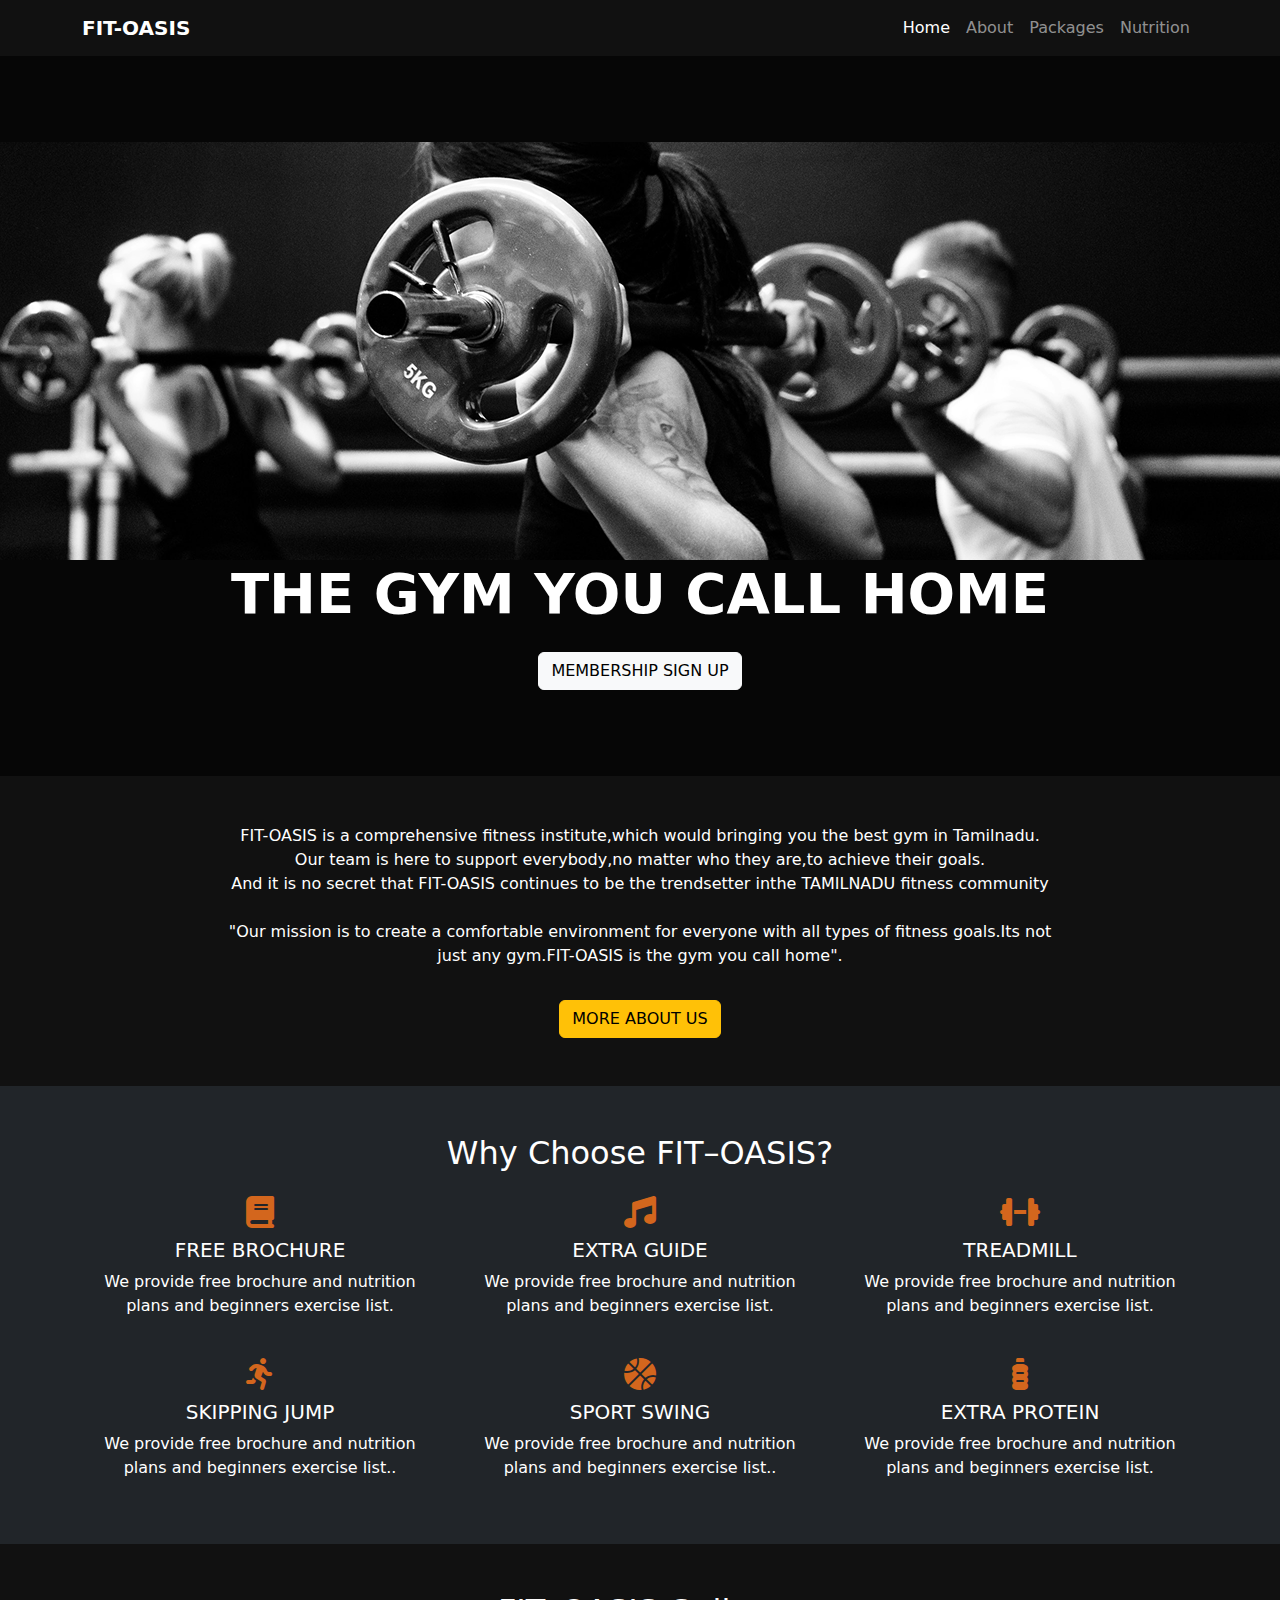
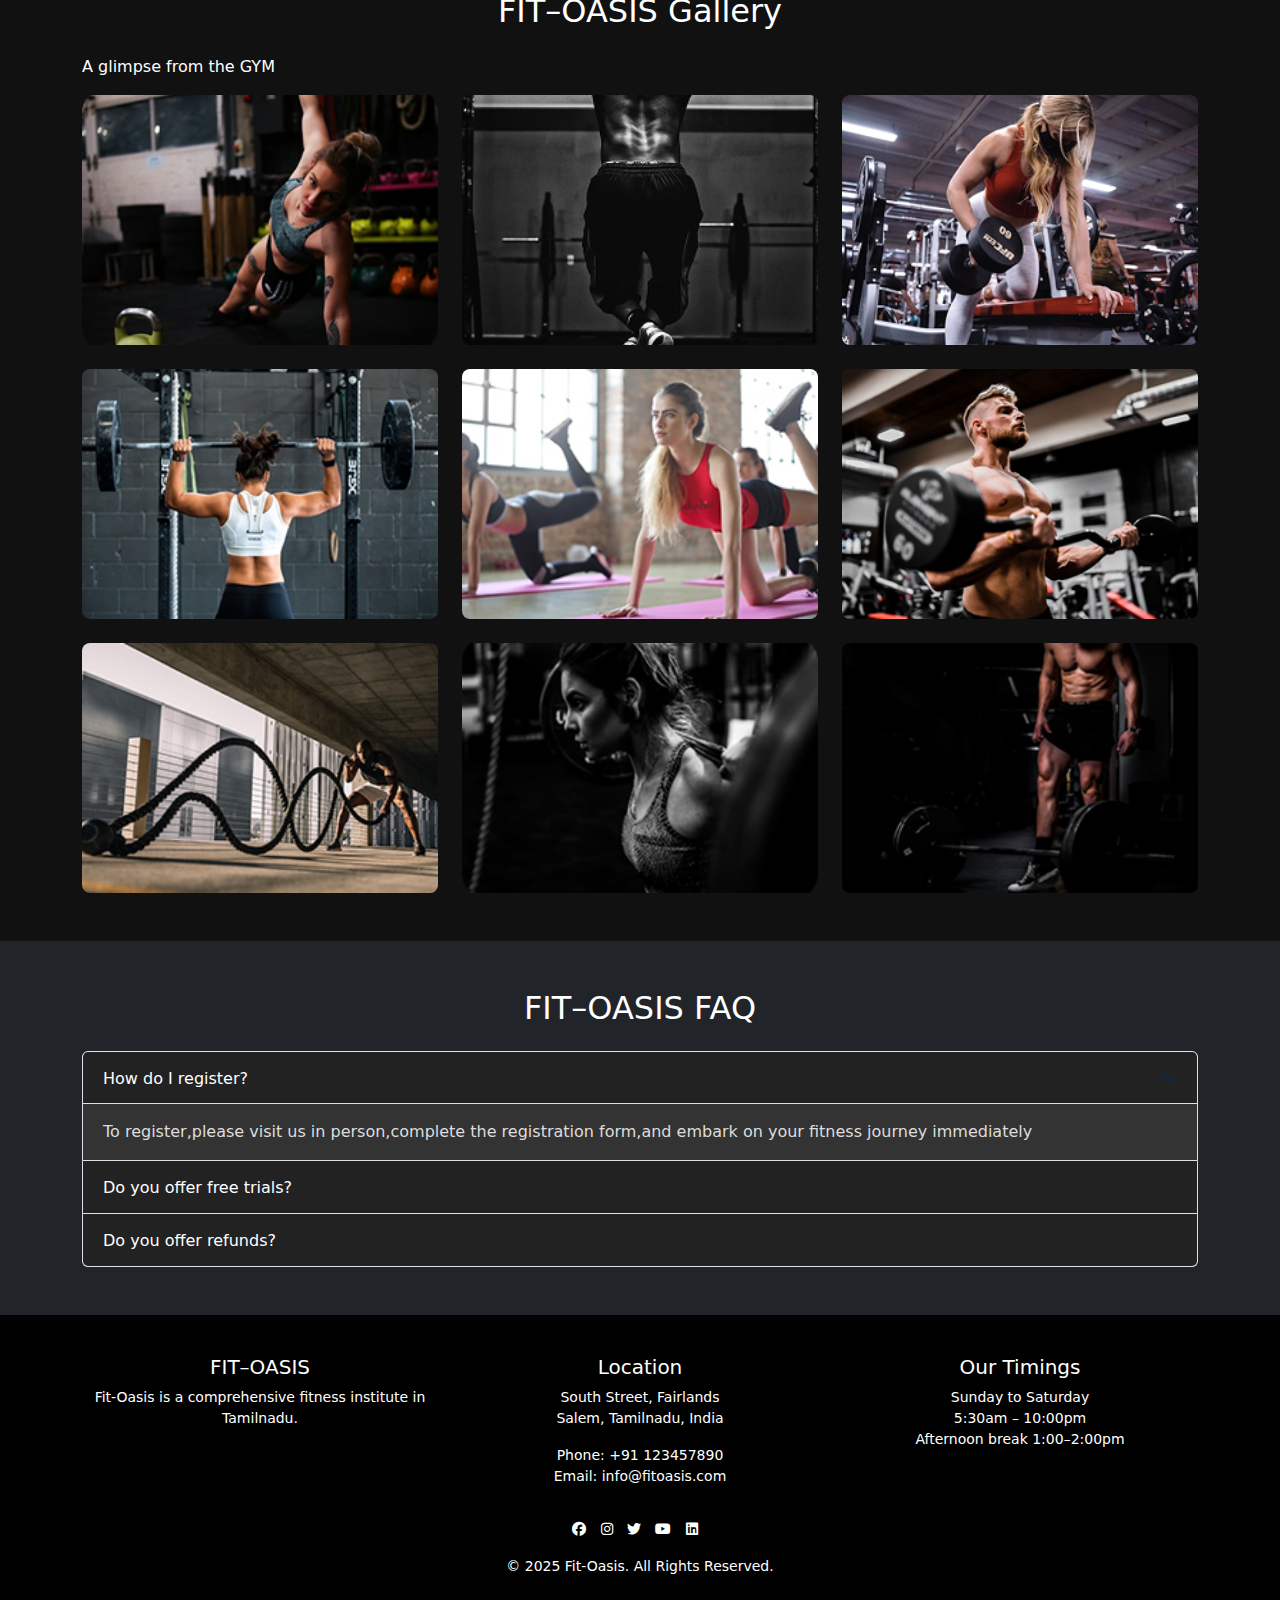
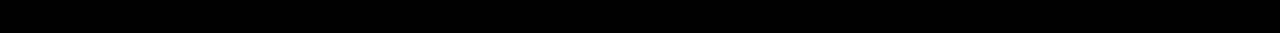
<file: index.html>
<!DOCTYPE html>
<html lang="en">
<head>
  <meta charset="UTF-8">
  <meta name="viewport" content="width=device-width, initial-scale=1.0">
  <title>FIT-OASIS</title>
  <link href="https://cdn.jsdelivr.net/npm/bootstrap@5.3.0/dist/css/bootstrap.min.css" rel="stylesheet">
  <link rel="stylesheet" href="https://cdnjs.cloudflare.com/ajax/libs/font-awesome/6.5.0/css/all.min.css">
  <style>
    body {
      background-color: #111;
      color: #fff;
    }
    navbar {
      background-color: #000;
    }
    .hero {
      background: url('https://images.unsplash.com/photo-1594737625785-c0b84f3c1b7a') no-repeat center center/cover;
      height: 80vh;
      display: flex;
      align-items: center;
      justify-content: center;
      text-align: center;
      position: relative;
    }
    .hero::after {
      content: "";
      position: absolute;
      top: 0; left: 0;
      width: 100%; height: 100%;
      background: rgba(0,0,0,0.6);
    }
    .hero-content {
      position: relative;
      z-index: 2;
    }
    .feature-icon {
      font-size: 2rem;
      margin-bottom: 10px;
      color: #d3661d;
    }
    .gallery img {
      width: 100%;
      height: 250px;
      object-fit: cover;
      border-radius: 8px;
    }
    .faq .accordion-button {
      background: #222;
      color: #fff;
    }
    .faq .accordion-body {
      background: #333;
      color: #ddd;
    }
    footer {
      background: #000;
      padding: 40px 0;
      font-size: 14px;
    }
    footer a {
      color: #fff;
      margin-right: 10px;
    }
  </style>
</head>
<body>

<!-- Navbar -->
<nav class="navbar navbar-expand-lg navbar-dark">
  <div class="container">
    <a class="navbar-brand fw-bold" href="#">FIT-OASIS</a>
    <button class="navbar-toggler" type="button" data-bs-toggle="collapse" data-bs-target="#navMenu">
      <span class="navbar-toggler-icon"></span>
    </button>
    <div class="collapse navbar-collapse" id="navMenu">
      <ul class="navbar-nav ms-auto">
        <li class="nav-item"><a href="homepage.html" class="nav-link active">Home</a></li>
        <li class="nav-item"><a href="about.html" class="nav-link">About</a></li>
        <li class="nav-item"><a href="packages.html" class="nav-link">Packages</a></li>
        <li class="nav-item"><a href="nutrition.html" class="nav-link">Nutrition</a></li>
      </ul>
    </div>
  </div>
</nav>

<!-- Hero Section -->
<section class="hero">
  <div class="hero-content text-white">
          <div class="col-md-2"><img src="Fitness Website/hero home image.png" alt=""></div>
              <h1 class="display-4 fw-bold">THE GYM YOU CALL HOME</h1>
    <button class="btn btn-light mt-3">MEMBERSHIP SIGN UP</button>
  </div>
</section>

<!-- About Section -->
<section class="py-5 text-center">
  <div class="container">
    <p>
      FIT-OASIS is a comprehensive fitness institute,which would
       bringing you the best gym in Tamilnadu.<br>
      Our team is here to support everybody,no matter who they are,to achieve their goals.<br> 
      And it is no secret that FIT-OASIS continues to be the trendsetter inthe TAMILNADU fitness community<br>
     <br> 
      "Our mission is to create a comfortable environment for everyone with all types of fitness goals.Its not<br>
      just any gym.FIT-OASIS is the gym you call home".
    </p>
    <a href="#" class="btn btn-warning mt-3">MORE ABOUT US</a>
  </div>
</section>

<!-- Why Choose Section -->
<section class="py-5 bg-dark">
  <div class="container text-center">
    <h2 class="mb-4">Why Choose FIT–OASIS?</h2>
    <div class="row g-4">
      <div class="col-md-4">
        <i class="fa fa-book feature-icon"></i>
        <h5>FREE BROCHURE</h5>
        <p>We provide free brochure and nutrition plans and beginners exercise list.</p>
      </div>
      <div class="col-md-4">
        <i class="fa fa-music feature-icon"></i>
        <h5>EXTRA GUIDE</h5>
        <p>We provide free brochure and nutrition plans and beginners exercise list.</p>
      </div>
      <div class="col-md-4">
        <i class="fa fa-dumbbell feature-icon"></i>
        <h5>TREADMILL</h5>
        <p>We provide free brochure and nutrition plans and beginners exercise list.</p>
      </div>
      <div class="col-md-4">
        <i class="fa fa-person-running feature-icon"></i>
        <h5>SKIPPING JUMP</h5>
        <p>We provide free brochure and nutrition plans and beginners exercise list..</p>
      </div>
      <div class="col-md-4">
        <i class="fa fa-basketball feature-icon"></i>
        <h5>SPORT SWING</h5>
        <p>We provide free brochure and nutrition plans and beginners exercise list..</p>
      </div>
      <div class="col-md-4">
        <i class="fa fa-bottle-water feature-icon"></i>
        <h5>EXTRA PROTEIN</h5>
        <p>We provide free brochure and nutrition plans and beginners exercise list.</p>
      </div>
    </div>
  </div>
</section>

<!-- Gallery -->
<section class="py-5">
  <div class="container">
    <h2 class="text-center mb-4">FIT–OASIS Gallery</h2>
    <p>A glimpse from the GYM</p>
    <div class="row g-4 gallery">
      <div class="col-md-4"><img src="Fitness Website/galkery 1.png" alt=""></div>
      <div class="col-md-4"><img src="Fitness Website/gallery 2.png" alt=""></div>
      <div class="col-md-4"><img src="Fitness Website/gallery 3.png" alt=""></div>
      <div class="col-md-4"><img src="Fitness Website/gallery 4.png" alt=""></div>
      <div class="col-md-4"><img src="Fitness Website/gallery 5.png" alt=""></div>
      <div class="col-md-4"><img src="Fitness Website/gallery 6.png" alt=""></div>
      <div class="col-md-4"><img src="Fitness Website/gallery 7.png" alt=""></div>
      <div class="col-md-4"><img src="Fitness Website/gallery 8.png" alt=""></div>
      <div class="col-md-4"><img src="Fitness Website/gallery 9.png" alt=""></div>

    </div>
  </div>
</section>

<!-- FAQ -->
<section class="py-5 faq bg-dark">
  <div class="container">
    <h2 class="text-center mb-4">FIT–OASIS FAQ</h2>
    <div class="accordion" id="faqAccordion">
      <div class="accordion-item">
        <h2 class="accordion-header">
          <button class="accordion-button" type="button" data-bs-toggle="collapse" data-bs-target="#faq1">How do I register?</button>
        </h2>
        <div id="faq1" class="accordion-collapse collapse show" data-bs-parent="#faqAccordion">
          <div class="accordion-body">To register,please visit us in person,complete the registration form,and embark on your fitness journey immediately</div>
        </div>
      </div>
      <div class="accordion-item">
        <h2 class="accordion-header">
          <button class="accordion-button collapsed" type="button" data-bs-toggle="collapse" data-bs-target="#faq2">Do you offer free trials?</button>
        </h2>
        <div id="faq2" class="accordion-collapse collapse" data-bs-parent="#faqAccordion">
          <div class="accordion-body">Absolutely,we provide a complimentary one-day trial for individuals who are new to fit-Oasis.Each person will receive designated timing</div>
        </div>
      </div>
      <div class="accordion-item">
        <h2 class="accordion-header">
          <button class="accordion-button collapsed" type="button" data-bs-toggle="collapse" data-bs-target="#faq3">Do you offer refunds?</button>
        </h2>
        <div id="faq2" class="accordion-collapse collapse" data-bs-parent="#faqAccordion">
          <div class="accordion-body">We regret  to inform you that we do not offer refund.Please note that this policy is clearly outlined in your registration form as well.
      </div>
<div class="accordion-item">
        <h2 class="accordion-header">
          <button class="accordion-button collapsed" type="button" data-bs-toggle="collapse" data-bs-target="#faq4">Do you offer refunds?</button>
        </h2>
        <div id="faq2" class="accordion-collapse collapse" data-bs-parent="#faqAccordion">
          <div class="accordion-body">We regret  to inform you that we do not offer refund.Please note that this policy is clearly outlined in your registration form as well.
      </div>
      
      <!-- Add more FAQs here -->
    </div>
  </div>
</section>

<!-- Footer -->
<footer>
  <div class="container text-center">
    <div class="row">
      <div class="col-md-4">
        <h5>FIT–OASIS</h5>
        <p>Fit-Oasis is a comprehensive fitness institute in Tamilnadu.</p>
      </div>
      <div class="col-md-4">
        <h5>Location</h5>
        <p>South Street, Fairlands<br>Salem, Tamilnadu, India</p>
        <p>Phone: +91 123457890<br>Email: info@fitoasis.com</p>
      </div>
      <div class="col-md-4">
        <h5>Our Timings</h5>
        <p>Sunday to Saturday<br>5:30am – 10:00pm<br>Afternoon break 1:00–2:00pm</p>
      </div>
    </div>
    <div class="mt-3">
      <a href="#"><i class="fab fa-facebook"></i></a>
      <a href="#"><i class="fab fa-instagram"></i></a>
      <a href="#"><i class="fab fa-twitter"></i></a>
      <a href="#"><i class="fab fa-youtube"></i></a>
      <a href="#"><i class="fab fa-linkedin"></i></a>
    </div>
    <p class="mt-3">© 2025 Fit-Oasis. All Rights Reserved.</p>
  </div>
</footer>

<script src="https://cdn.jsdelivr.net/npm/bootstrap@5.3.0/dist/js/bootstrap.bundle.min.js"></script>
</body>
</html>
</file>
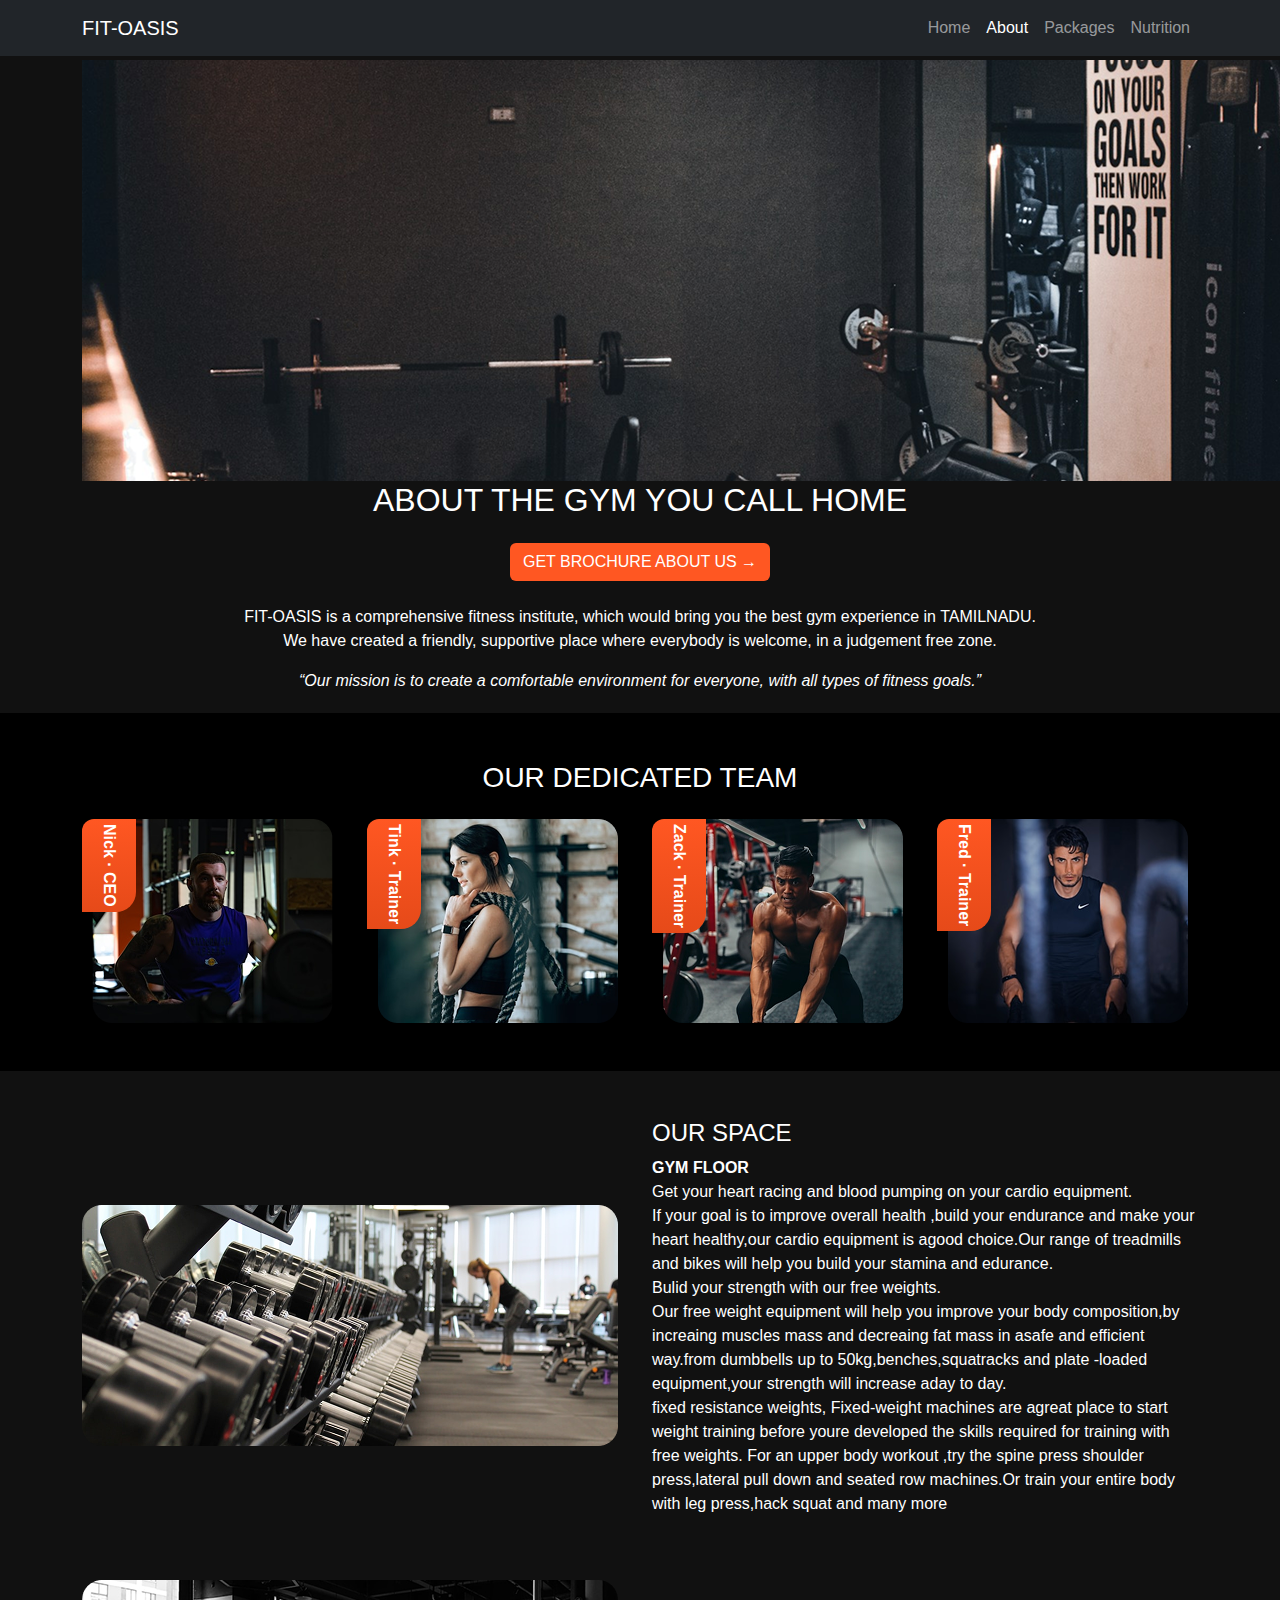
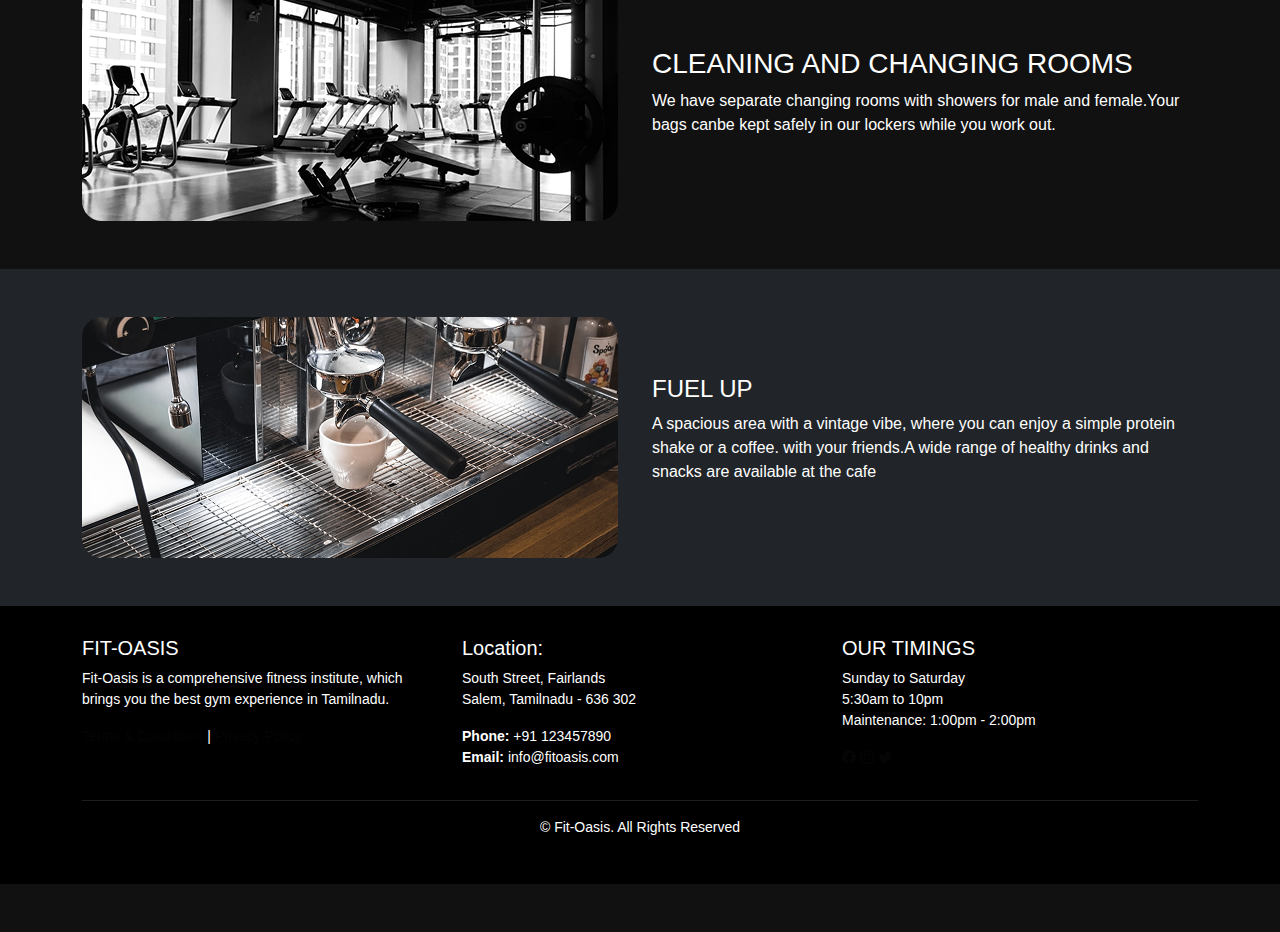
<file: about.html>
<!DOCTYPE html>
<html lang="en">

<head>
  <meta charset="UTF-8">
  <meta name="viewport" content="width=device-width, initial-scale=1.0">
  <title>Fit-Oasis</title>
  <!-- Bootstrap CSS -->
  <link href="https://cdn.jsdelivr.net/npm/bootstrap@5.3.2/dist/css/bootstrap.min.css" rel="stylesheet">
  <style>
    body {
      background-color: #111;
      color: #fff;
      font-family: Arial, sans-serif;
    }

    .btn-orange {
      background: #ff5722;
      color: #fff;
    }

    .btn-orange:hover {
      background: #e64a19;
      color: #fff;
    }

    .team-card {
      position: relative;
      overflow: hidden;
      border-radius: 12px;
    }

    .team-label {
      position: absolute;
      top: 0;
      left: 0;
      background: linear-gradient(180deg, #ff5722, #e64a19);
      padding: 5px 15px;
      font-weight: bold;
      border-bottom-right-radius: 20px;
      writing-mode: vertical-rl;
      text-orientation: mixed;
    }

    footer {
      background: #000;
      padding: 30px 0;
      font-size: 14px;
    }

    footer a {
      text-decoration: none;
      color: #050505;
    }

    footer a:hover {
      color: #fff;
    }
  </style>
</head>

<body>
  <!-- Navbar -->
  <nav class="navbar navbar-expand-lg navbar-dark bg-dark sticky-top">
    <div class="container">
      <a class="navbar-brand" href="#">FIT-OASIS</a>
      <button class="navbar-toggler" type="button" data-bs-toggle="collapse" data-bs-target="#navbarNav">
        <span class="navbar-toggler-icon"></span>
      </button>
      <div class="collapse navbar-collapse" id="navbarNav">
        <ul class="navbar-nav ms-auto">
          <li class="nav-item"><a class="nav-link" href="homepage.html">Home</a></li>
          <li class="nav-item"><a class="nav-link active" href="about.html">About</a></li>
          <li class="nav-item"><a class="nav-link" href="packages.html">Packages</a></li>
          <li class="nav-item"><a class="nav-link" href="nutrition.html">Nutrition</a></li>
        </ul>
      </div>
    </div>
  </nav>

  <!-- About Section -->
  <section class="py-1 text-center">
    <div class="container">
      <div class="col-md-3"><img src="Fitness Website/hero about image.png" alt=""></div>
      <h2>ABOUT THE GYM YOU CALL HOME</h2>
      <a href="#" class="btn btn-orange mt-3">GET BROCHURE ABOUT US →</a>
      <p class="mt-4">
        FIT-OASIS is a comprehensive fitness institute, which would bring you the best gym experience in TAMILNADU.
        <br> We have created a friendly, supportive place where everybody is welcome, in a judgement free zone.
      </p>
      <blockquote class="fst-italic">“Our mission is to create a comfortable environment for everyone, with all types of
        fitness goals.”</blockquote>
    </div>
  </section>
  <!-- Team Section -->
  <section class="py-5 bg-black">
    <div class="container text-center">
      <h3 class="mb-4">OUR DEDICATED TEAM</h3>
      <div class="row g-4 justify-content-center">
        <div class="col-md-3">
          <div class="team-card">
            <span class="team-label">Nick · CEO</span>
            <img src="Fitness Website/ceo image.png" class="img-fluid" alt="Team">
          </div>
        </div>
        <div class="col-md-3">
          <div class="team-card">
            <span class="team-label">Tink · Trainer</span>
            <img src="Fitness Website/trainer 1 image.png" class="img-fluid" alt="Team">
          </div>
        </div>
        <div class="col-md-3">
          <div class="team-card">
            <span class="team-label">Zack · Trainer</span>
            <img src="Fitness Website/trainer 2 image.png" class="img-fluid" alt="Team">
          </div>
        </div>
        <div class="col-md-3">
          <div class="team-card">
            <span class="team-label">Fred · Trainer</span>
            <img src="Fitness Website/trainer 3 image.png" class="img-fluid" alt="Team">
          </div>
        </div>
      </div>
    </div>
  </section>
  <!-- Our Space -->
  <section class="py-5">
    <div class="container">
      <div class="row g-4 align-items-center">
        <div class="col-md-6">
          <img src="Fitness Website/our space-about image.png" class="img-fluid rounded" alt="Gym Floor">
        </div>
        <div class="col-md-6">
          <h4>OUR SPACE</h4>
          <p><b>GYM FLOOR</b><br>
            Get your heart racing and blood pumping on your cardio equipment.<br>
            If your goal is to improve overall health ,build your endurance and make your heart healthy,our cardio
            equipment is agood choice.Our range of treadmills and bikes will help you build your stamina and edurance.<br>
            Bulid your strength with our free weights.<br>
            Our free weight equipment will help you improve your body
            composition,by increaing muscles mass and decreaing fat mass in asafe and efficient way.from dumbbells up to
            50kg,benches,squatracks and plate -loaded equipment,your strength will increase aday to day.<br>
            fixed resistance weights,
            Fixed-weight machines are agreat place to start weight training before youre developed the skills required
            for training with free weights.
            For an upper body workout ,try the spine press shoulder press,lateral pull down and seated row machines.Or
            train your entire body with leg press,hack squat and many more </p>
                   </div>
      </div>
    </div>
   <section class="py-5">
    <div class="container">
      <div class="row g-4 align-items-center">
        <div class="col-md-6">
          <img src="Fitness Website/clean-about image.png" class="img-fluid rounded" alt="Gym Floor">
        </div>
        <div class="col-md-6">
          <h3>CLEANING AND CHANGING ROOMS</h3>
            <p>We have separate changing rooms with showers for male and female.Your bags canbe kept safely in our lockers while you work out.</p>
              </div>
      </div>
    </div> 
  </section>
  <!-- Fuel Up -->
  <section class="py-5 bg-dark">
    <div class="container">
      <div class="row g-4 align-items-center">
        <div class="col-md-6">
          <img src="Fitness Website/fuel up-about image.png" class="img-fluid rounded" alt="Cafe">
        </div>
        <div class="col-md-6 text-white">
          <h4>FUEL UP</h4>
          <p>A spacious area with a vintage vibe, where you can enjoy a simple protein shake or a coffee. with your friends.A wide range
            of healthy drinks and snacks are available at the cafe</p>
        </div>
      </div>
    </div>
  </section>

  <!-- Footer -->
  <footer>
    <div class="container text-center text-md-start">
      <div class="row">
        <div class="col-md-4">
          <h5>FIT-OASIS</h5>
          <p>Fit-Oasis is a comprehensive fitness institute, which brings you the best gym experience in Tamilnadu.</p>
          <a href="#">Terms & Conditions</a> | <a href="#">Privacy Policy</a>
        </div>
        <div class="col-md-4">
          <h5>Location:</h5>
          <p>South Street, Fairlands<br>Salem, Tamilnadu - 636 302</p>
          <p><b>Phone:</b> +91 123457890<br><b>Email:</b> info@fitoasis.com</p>
        </div>
        <div class="col-md-4">
          <h5>OUR TIMINGS</h5>
          <p>Sunday to Saturday<br>5:30am to 10pm<br>Maintenance: 1:00pm - 2:00pm</p>
          <div>
            <a href="#"><i class="bi bi-facebook"></i></a>
            <a href="#"><i class="bi bi-instagram"></i></a>
            <a href="#"><i class="bi bi-twitter"></i></a>
          </div>
        </div>
      </div>
      <hr class="border-secondary">
      <p class="text-center">&copy; Fit-Oasis. All Rights Reserved</p>
    </div>
  </footer>
  <!-- Bootstrap JS -->
  <script src="https://cdn.jsdelivr.net/npm/bootstrap@5.3.2/dist/js/bootstrap.bundle.min.js"></script>
  <!-- Bootstrap Icons -->
  <link rel="stylesheet" href="https://cdn.jsdelivr.net/npm/bootstrap-icons@1.10.5/font/bootstrap-icons.css">
</body>

</html>
</file>
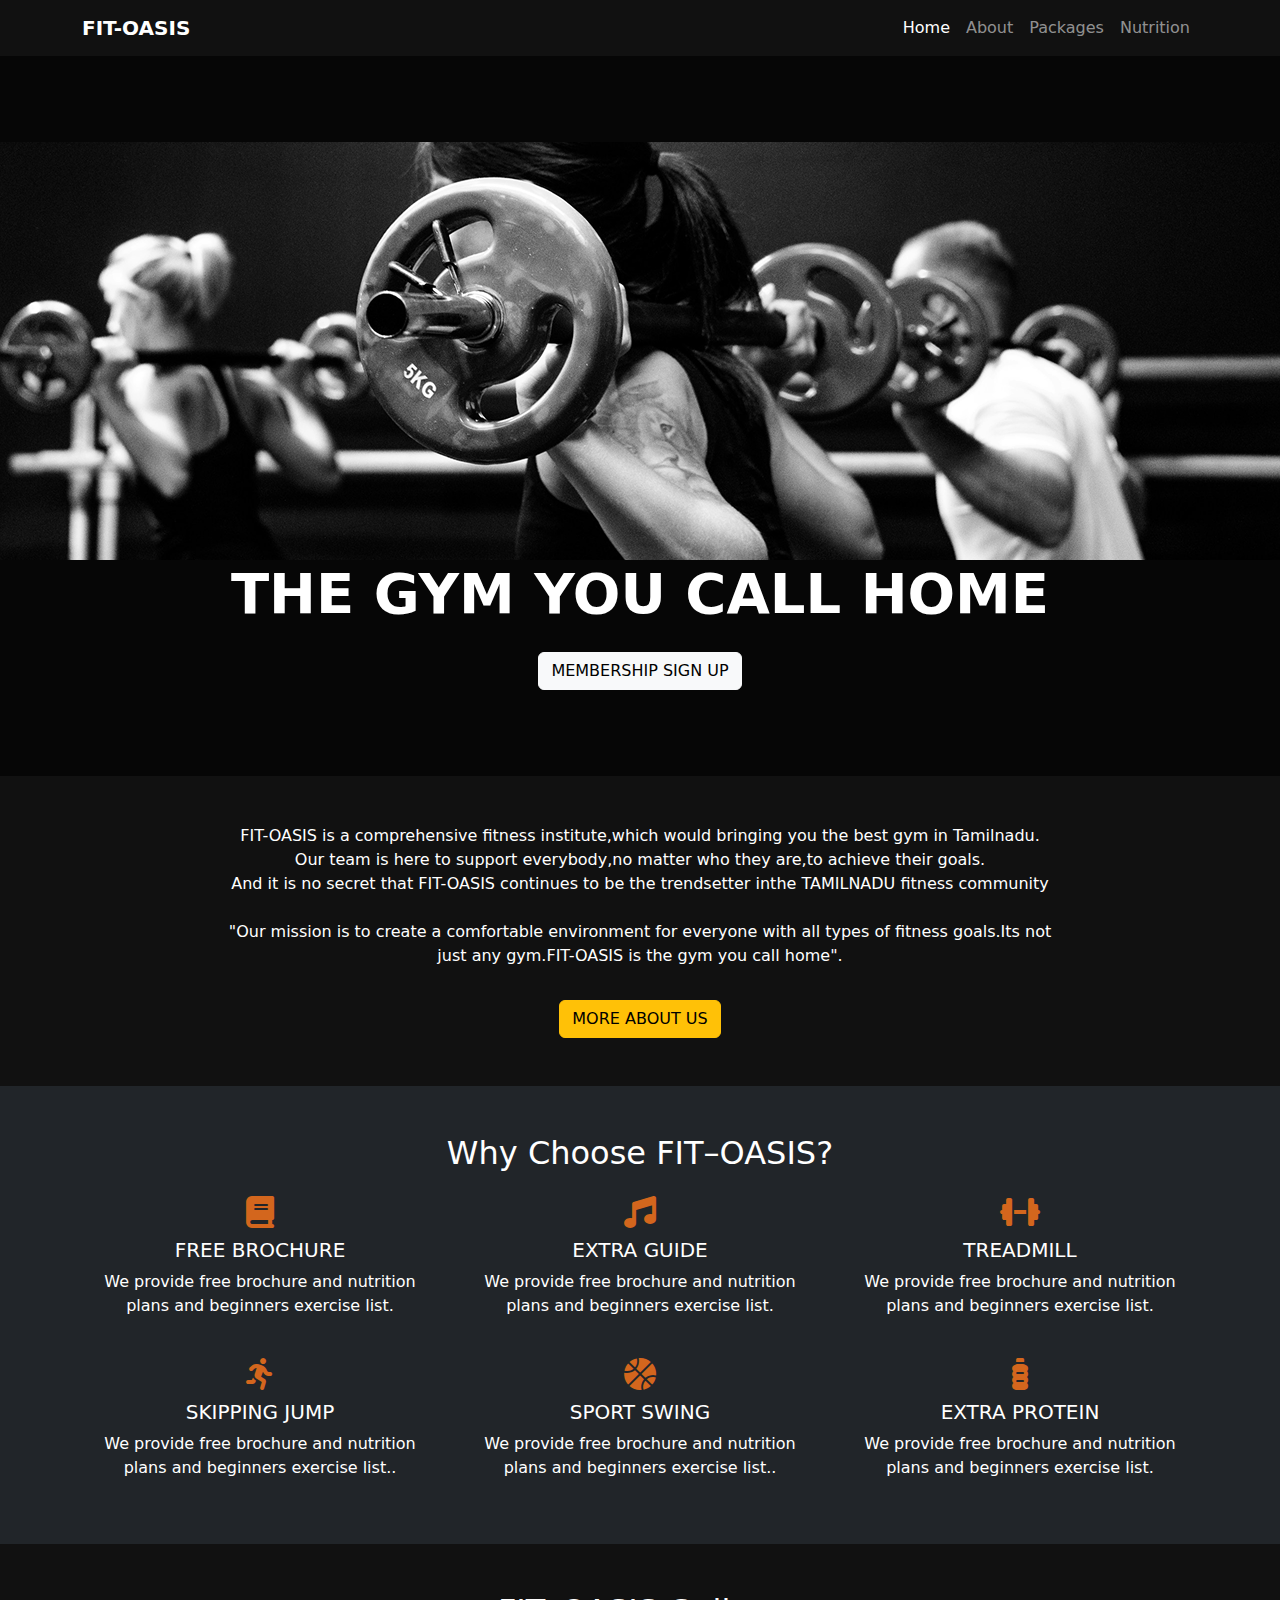
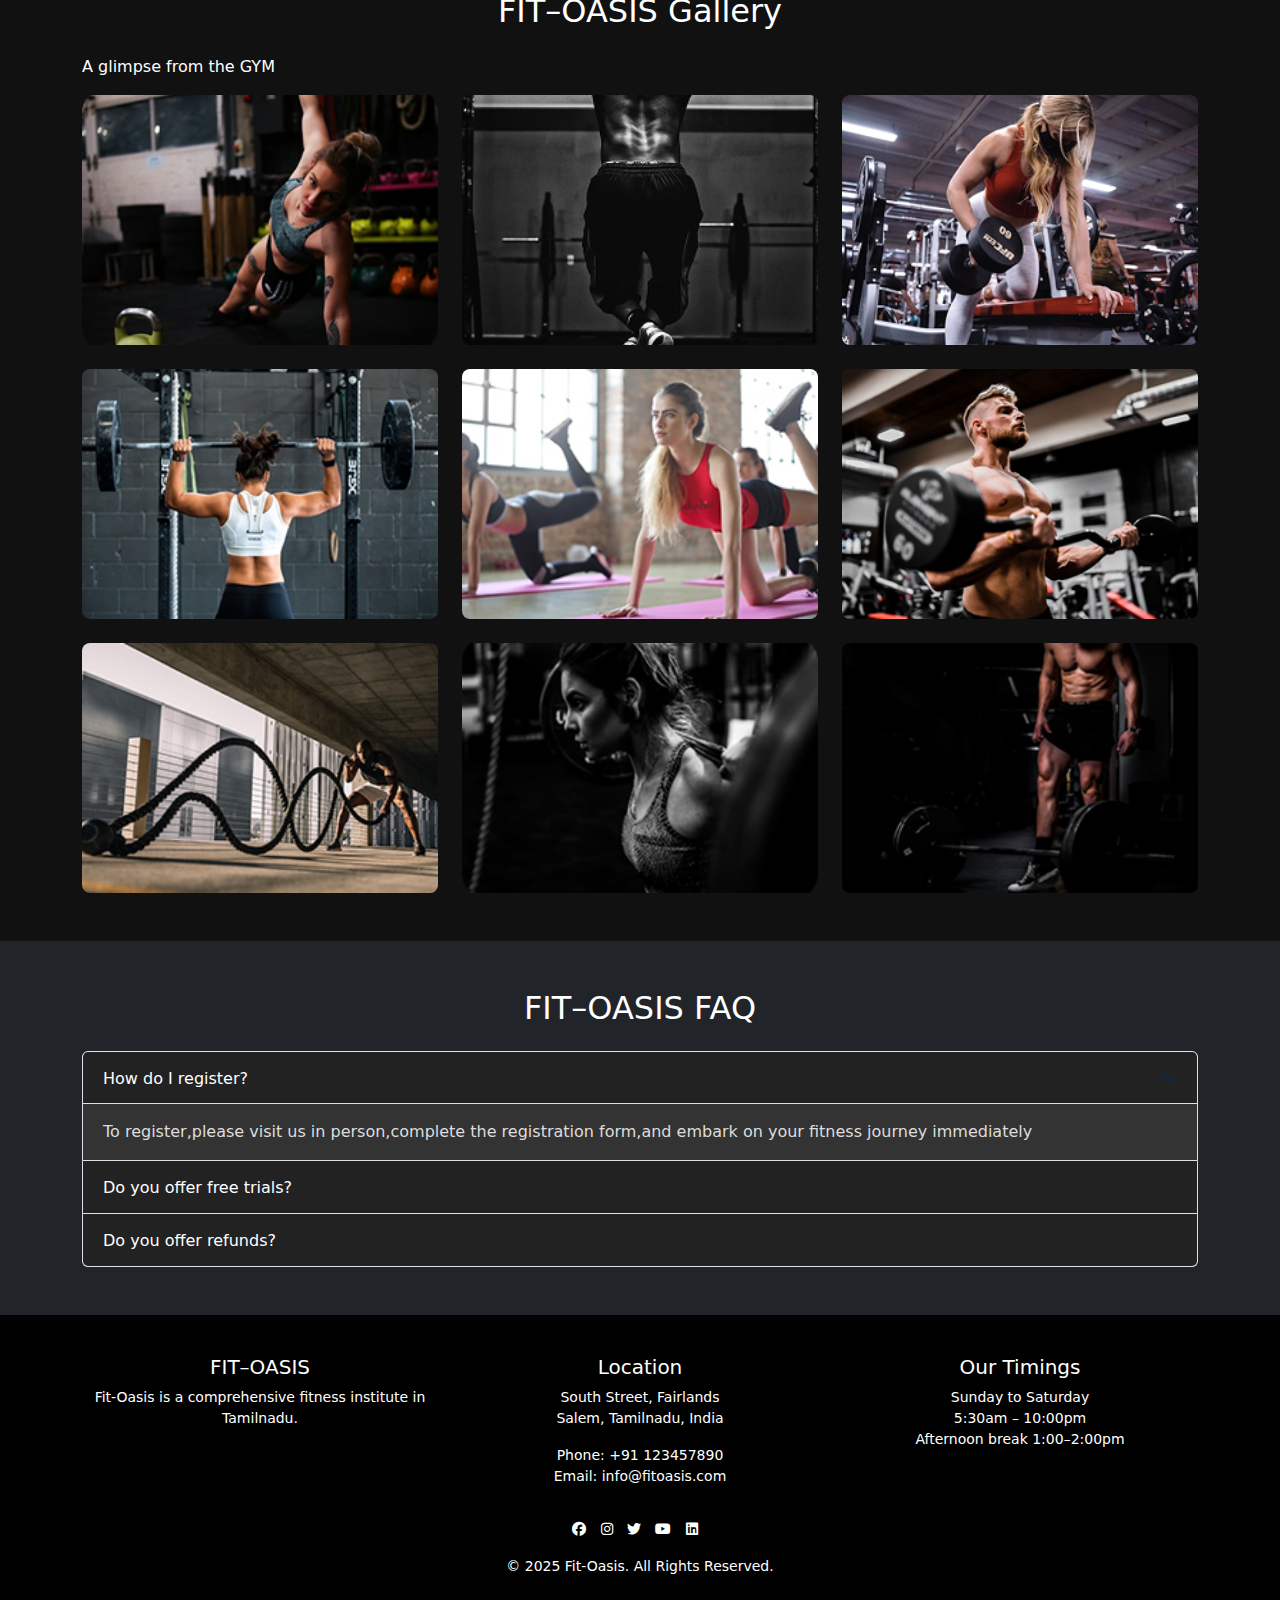
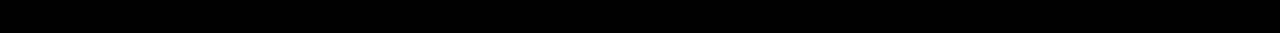
<file: homepage.html>
<!DOCTYPE html>
<html lang="en">
<head>
  <meta charset="UTF-8">
  <meta name="viewport" content="width=device-width, initial-scale=1.0">
  <title>FIT-OASIS</title>
  <link href="https://cdn.jsdelivr.net/npm/bootstrap@5.3.0/dist/css/bootstrap.min.css" rel="stylesheet">
  <link rel="stylesheet" href="https://cdnjs.cloudflare.com/ajax/libs/font-awesome/6.5.0/css/all.min.css">
  <style>
    body {
      background-color: #111;
      color: #fff;
    }
    navbar {
      background-color: #000;
    }
    .hero {
      background: url('https://images.unsplash.com/photo-1594737625785-c0b84f3c1b7a') no-repeat center center/cover;
      height: 80vh;
      display: flex;
      align-items: center;
      justify-content: center;
      text-align: center;
      position: relative;
    }
    .hero::after {
      content: "";
      position: absolute;
      top: 0; left: 0;
      width: 100%; height: 100%;
      background: rgba(0,0,0,0.6);
    }
    .hero-content {
      position: relative;
      z-index: 2;
    }
    .feature-icon {
      font-size: 2rem;
      margin-bottom: 10px;
      color: #d3661d;
    }
    .gallery img {
      width: 100%;
      height: 250px;
      object-fit: cover;
      border-radius: 8px;
    }
    .faq .accordion-button {
      background: #222;
      color: #fff;
    }
    .faq .accordion-body {
      background: #333;
      color: #ddd;
    }
    footer {
      background: #000;
      padding: 40px 0;
      font-size: 14px;
    }
    footer a {
      color: #fff;
      margin-right: 10px;
    }
  </style>
</head>
<body>

<!-- Navbar -->
<nav class="navbar navbar-expand-lg navbar-dark">
  <div class="container">
    <a class="navbar-brand fw-bold" href="#">FIT-OASIS</a>
    <button class="navbar-toggler" type="button" data-bs-toggle="collapse" data-bs-target="#navMenu">
      <span class="navbar-toggler-icon"></span>
    </button>
    <div class="collapse navbar-collapse" id="navMenu">
      <ul class="navbar-nav ms-auto">
        <li class="nav-item"><a href="homepage.html" class="nav-link active">Home</a></li>
        <li class="nav-item"><a href="about.html" class="nav-link">About</a></li>
        <li class="nav-item"><a href="packages.html" class="nav-link">Packages</a></li>
        <li class="nav-item"><a href="nutrition.html" class="nav-link">Nutrition</a></li>
      </ul>
    </div>
  </div>
</nav>

<!-- Hero Section -->
<section class="hero">
  <div class="hero-content text-white">
          <div class="col-md-2"><img src="Fitness Website/hero home image.png" alt=""></div>
              <h1 class="display-4 fw-bold">THE GYM YOU CALL HOME</h1>
    <button class="btn btn-light mt-3">MEMBERSHIP SIGN UP</button>
  </div>
</section>

<!-- About Section -->
<section class="py-5 text-center">
  <div class="container">
    <p>
      FIT-OASIS is a comprehensive fitness institute,which would
       bringing you the best gym in Tamilnadu.<br>
      Our team is here to support everybody,no matter who they are,to achieve their goals.<br> 
      And it is no secret that FIT-OASIS continues to be the trendsetter inthe TAMILNADU fitness community<br>
     <br> 
      "Our mission is to create a comfortable environment for everyone with all types of fitness goals.Its not<br>
      just any gym.FIT-OASIS is the gym you call home".
    </p>
    <a href="#" class="btn btn-warning mt-3">MORE ABOUT US</a>
  </div>
</section>

<!-- Why Choose Section -->
<section class="py-5 bg-dark">
  <div class="container text-center">
    <h2 class="mb-4">Why Choose FIT–OASIS?</h2>
    <div class="row g-4">
      <div class="col-md-4">
        <i class="fa fa-book feature-icon"></i>
        <h5>FREE BROCHURE</h5>
        <p>We provide free brochure and nutrition plans and beginners exercise list.</p>
      </div>
      <div class="col-md-4">
        <i class="fa fa-music feature-icon"></i>
        <h5>EXTRA GUIDE</h5>
        <p>We provide free brochure and nutrition plans and beginners exercise list.</p>
      </div>
      <div class="col-md-4">
        <i class="fa fa-dumbbell feature-icon"></i>
        <h5>TREADMILL</h5>
        <p>We provide free brochure and nutrition plans and beginners exercise list.</p>
      </div>
      <div class="col-md-4">
        <i class="fa fa-person-running feature-icon"></i>
        <h5>SKIPPING JUMP</h5>
        <p>We provide free brochure and nutrition plans and beginners exercise list..</p>
      </div>
      <div class="col-md-4">
        <i class="fa fa-basketball feature-icon"></i>
        <h5>SPORT SWING</h5>
        <p>We provide free brochure and nutrition plans and beginners exercise list..</p>
      </div>
      <div class="col-md-4">
        <i class="fa fa-bottle-water feature-icon"></i>
        <h5>EXTRA PROTEIN</h5>
        <p>We provide free brochure and nutrition plans and beginners exercise list.</p>
      </div>
    </div>
  </div>
</section>

<!-- Gallery -->
<section class="py-5">
  <div class="container">
    <h2 class="text-center mb-4">FIT–OASIS Gallery</h2>
    <p>A glimpse from the GYM</p>
    <div class="row g-4 gallery">
      <div class="col-md-4"><img src="Fitness Website/galkery 1.png" alt=""></div>
      <div class="col-md-4"><img src="Fitness Website/gallery 2.png" alt=""></div>
      <div class="col-md-4"><img src="Fitness Website/gallery 3.png" alt=""></div>
      <div class="col-md-4"><img src="Fitness Website/gallery 4.png" alt=""></div>
      <div class="col-md-4"><img src="Fitness Website/gallery 5.png" alt=""></div>
      <div class="col-md-4"><img src="Fitness Website/gallery 6.png" alt=""></div>
      <div class="col-md-4"><img src="Fitness Website/gallery 7.png" alt=""></div>
      <div class="col-md-4"><img src="Fitness Website/gallery 8.png" alt=""></div>
      <div class="col-md-4"><img src="Fitness Website/gallery 9.png" alt=""></div>

    </div>
  </div>
</section>

<!-- FAQ -->
<section class="py-5 faq bg-dark">
  <div class="container">
    <h2 class="text-center mb-4">FIT–OASIS FAQ</h2>
    <div class="accordion" id="faqAccordion">
      <div class="accordion-item">
        <h2 class="accordion-header">
          <button class="accordion-button" type="button" data-bs-toggle="collapse" data-bs-target="#faq1">How do I register?</button>
        </h2>
        <div id="faq1" class="accordion-collapse collapse show" data-bs-parent="#faqAccordion">
          <div class="accordion-body">To register,please visit us in person,complete the registration form,and embark on your fitness journey immediately</div>
        </div>
      </div>
      <div class="accordion-item">
        <h2 class="accordion-header">
          <button class="accordion-button collapsed" type="button" data-bs-toggle="collapse" data-bs-target="#faq2">Do you offer free trials?</button>
        </h2>
        <div id="faq2" class="accordion-collapse collapse" data-bs-parent="#faqAccordion">
          <div class="accordion-body">Absolutely,we provide a complimentary one-day trial for individuals who are new to fit-Oasis.Each person will receive designated timing</div>
        </div>
      </div>
      <div class="accordion-item">
        <h2 class="accordion-header">
          <button class="accordion-button collapsed" type="button" data-bs-toggle="collapse" data-bs-target="#faq3">Do you offer refunds?</button>
        </h2>
        <div id="faq2" class="accordion-collapse collapse" data-bs-parent="#faqAccordion">
          <div class="accordion-body">We regret  to inform you that we do not offer refund.Please note that this policy is clearly outlined in your registration form as well.
      </div>
<div class="accordion-item">
        <h2 class="accordion-header">
          <button class="accordion-button collapsed" type="button" data-bs-toggle="collapse" data-bs-target="#faq4">Do you offer refunds?</button>
        </h2>
        <div id="faq2" class="accordion-collapse collapse" data-bs-parent="#faqAccordion">
          <div class="accordion-body">We regret  to inform you that we do not offer refund.Please note that this policy is clearly outlined in your registration form as well.
      </div>
      
      <!-- Add more FAQs here -->
    </div>
  </div>
</section>

<!-- Footer -->
<footer>
  <div class="container text-center">
    <div class="row">
      <div class="col-md-4">
        <h5>FIT–OASIS</h5>
        <p>Fit-Oasis is a comprehensive fitness institute in Tamilnadu.</p>
      </div>
      <div class="col-md-4">
        <h5>Location</h5>
        <p>South Street, Fairlands<br>Salem, Tamilnadu, India</p>
        <p>Phone: +91 123457890<br>Email: info@fitoasis.com</p>
      </div>
      <div class="col-md-4">
        <h5>Our Timings</h5>
        <p>Sunday to Saturday<br>5:30am – 10:00pm<br>Afternoon break 1:00–2:00pm</p>
      </div>
    </div>
    <div class="mt-3">
      <a href="#"><i class="fab fa-facebook"></i></a>
      <a href="#"><i class="fab fa-instagram"></i></a>
      <a href="#"><i class="fab fa-twitter"></i></a>
      <a href="#"><i class="fab fa-youtube"></i></a>
      <a href="#"><i class="fab fa-linkedin"></i></a>
    </div>
    <p class="mt-3">© 2025 Fit-Oasis. All Rights Reserved.</p>
  </div>
</footer>

<script src="https://cdn.jsdelivr.net/npm/bootstrap@5.3.0/dist/js/bootstrap.bundle.min.js"></script>
</body>
</html>
</file>
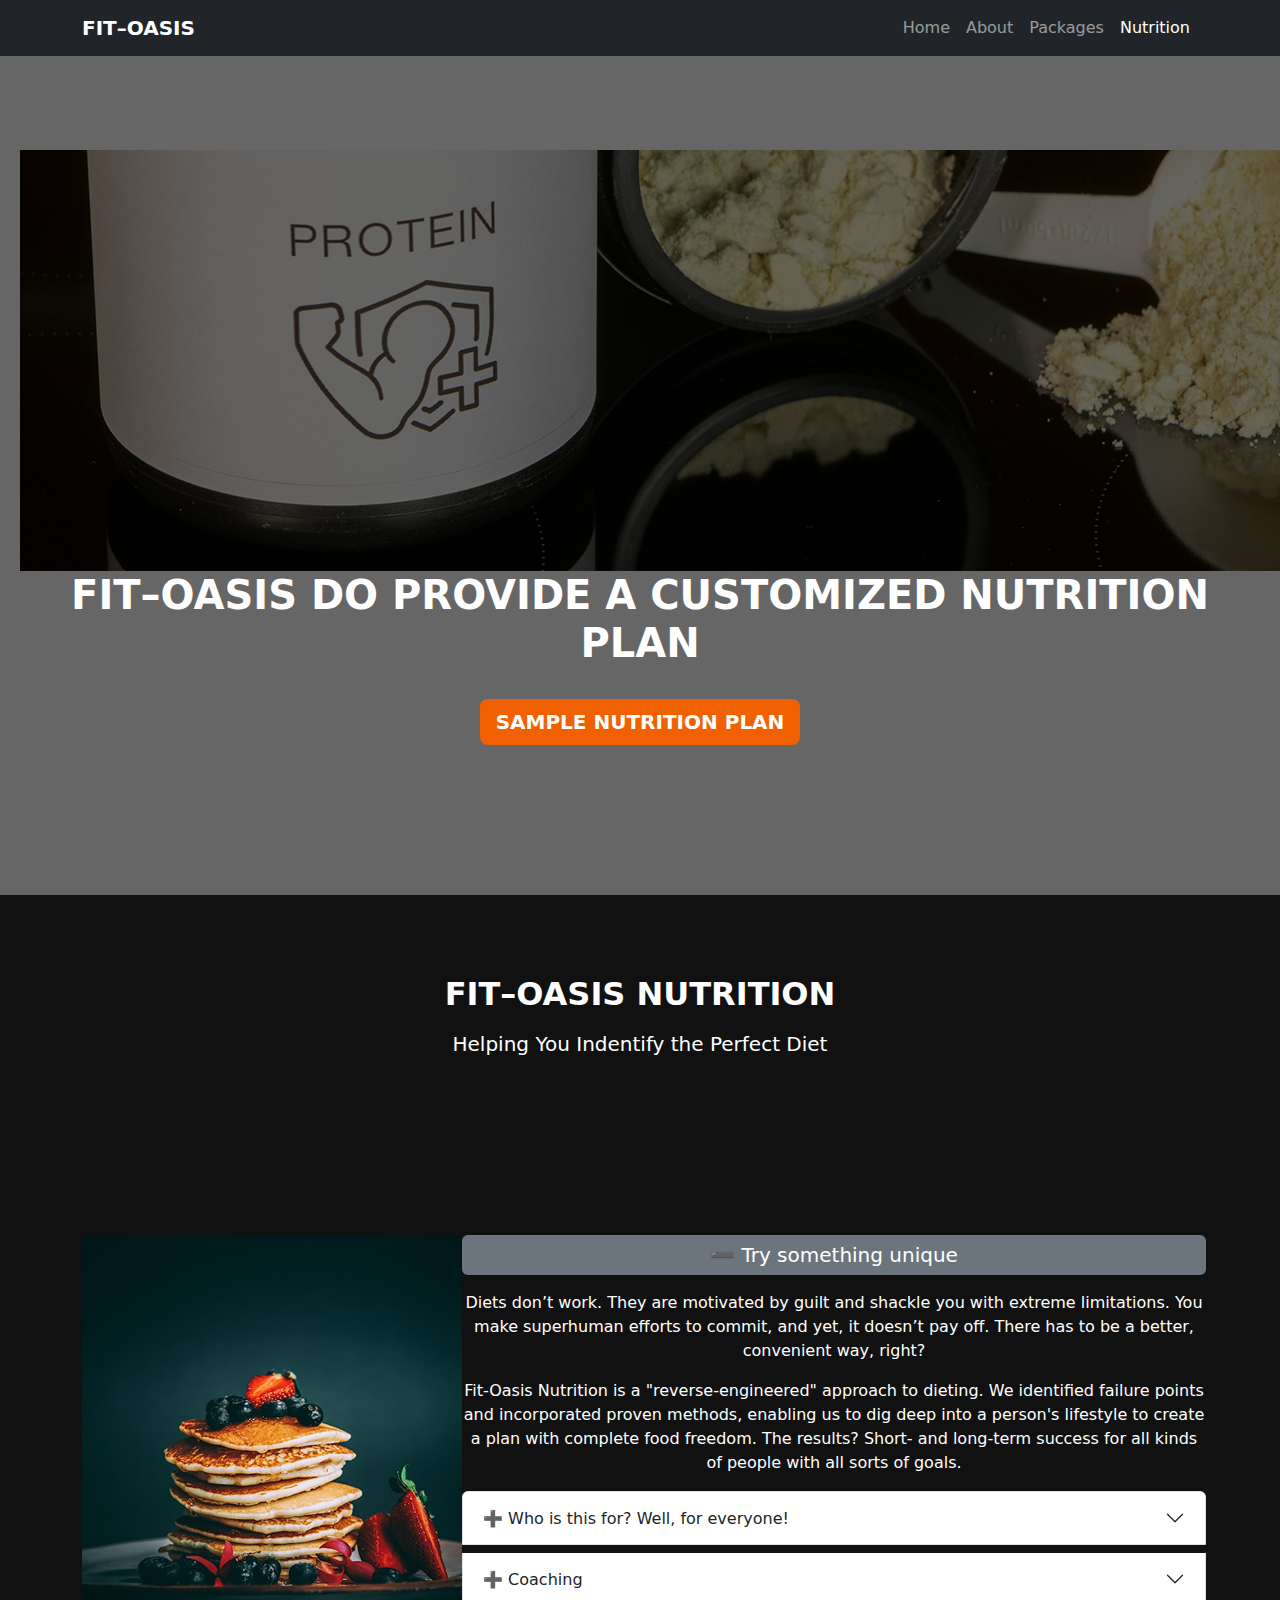
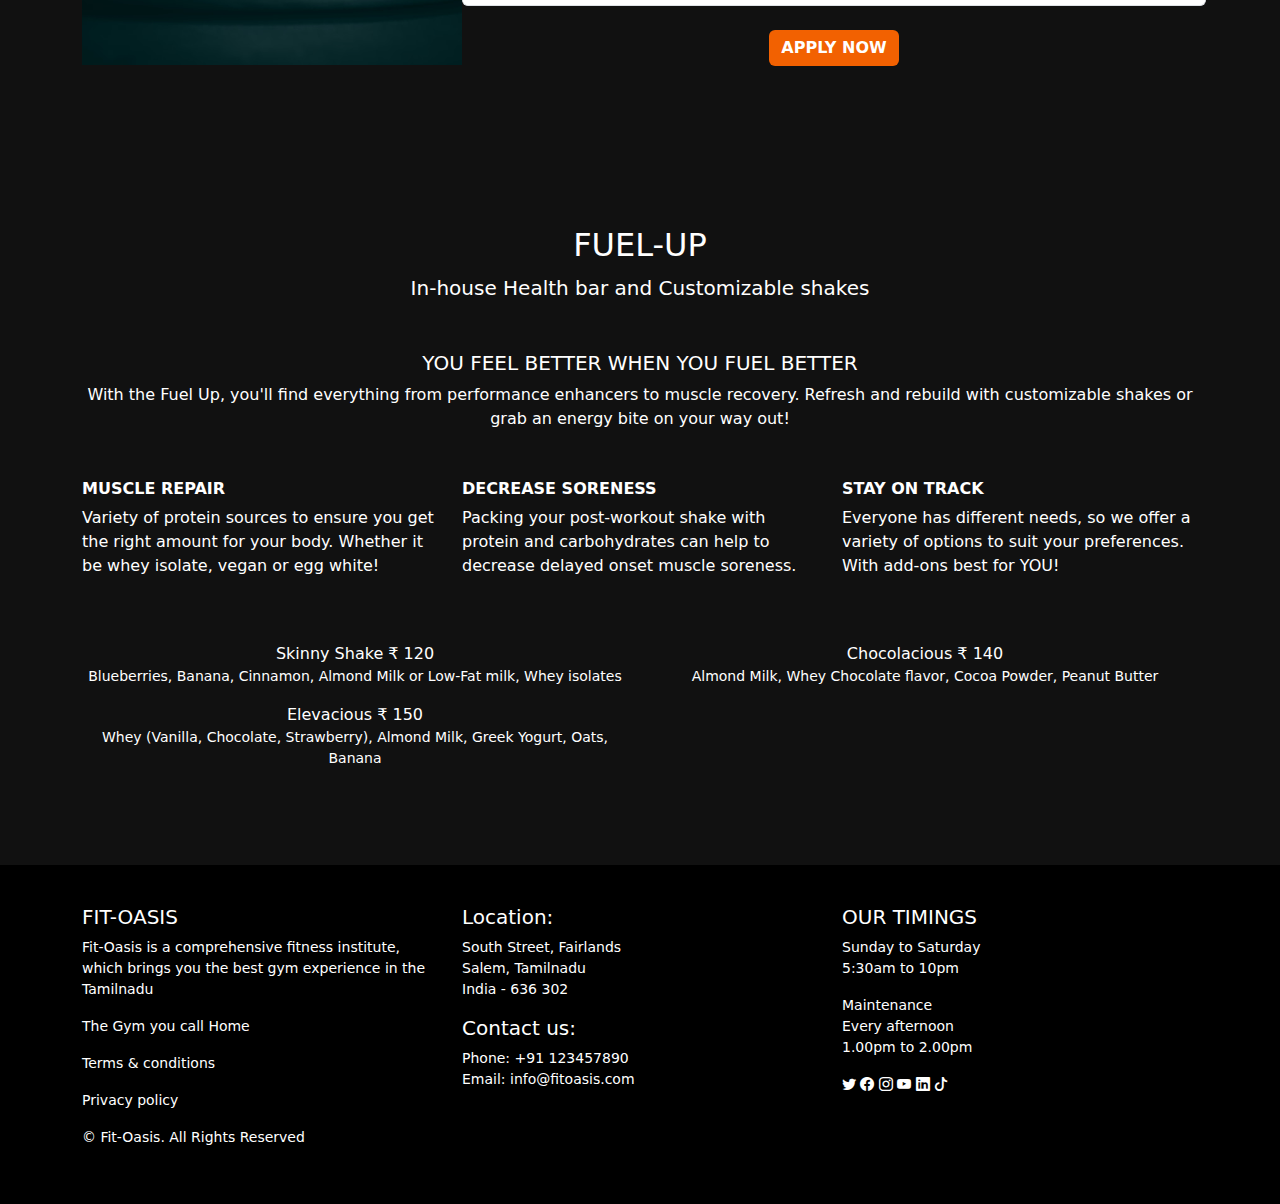
<file: nutrition.html>
<!DOCTYPE html>
<html lang="en">

<head>
  <meta charset="UTF-8">
  <meta name="viewport" content="width=device-width, initial-scale=1.0">
  <title>Fit-Oasis Nutrition</title>
  <!-- Bootstrap CSS -->
  <link href="https://cdn.jsdelivr.net/npm/bootstrap@5.3.0/dist/css/bootstrap.min.css" rel="stylesheet">
  <style>
    /* Hero section background */
    .hero-section {
      background: url('https://via.placeholder.com/1920x600') no-repeat center center/cover;
      color: white;
      text-align: center;
      padding: 150px 20px;
      position: relative;
    }

    .hero-section::after {
      content: "";
      position: absolute;
      top: 0;
      left: 0;
      right: 0;
      bottom: 0;
      background: rgba(0, 0, 0, 0.6);
      /* Dark overlay */
    }

    .hero-content {
      position: relative;
      z-index: 2;
    }

    .btn-orange {
      background-color: #f26101;
      border: none;
      color: white;
      font-weight: bold;
    }

    .btn-orange:hover {
      background-color: #d94f00;
    }

    .section-dark {
      background-color: #111;
      color: white;
      padding: 80px 20px;
      text-align: center;
    }
    
    footer {
      background: #000;
      padding: 40px 0;
      font-size: 14px;
      color: white;
    }
  </style>
</head>

<body>

  <!-- Navbar -->
  <nav class="navbar navbar-expand-lg navbar-dark bg-dark fixed-top">
    <div class="container">
      <a class="navbar-brand fw-bold" href="#">FIT–OASIS</a>
      <button class="navbar-toggler" type="button" data-bs-toggle="collapse" data-bs-target="#navbarNav">
        <span class="navbar-toggler-icon"></span>
      </button>
      <div class="collapse navbar-collapse" id="navbarNav">
        <ul class="navbar-nav ms-auto">
          <li class="nav-item"><a class="nav-link" href="homepage.html">Home</a></li>
          <li class="nav-item"><a class="nav-link" href="about.html">About</a></li>
          <li class="nav-item"><a class="nav-link" href="packages.html">Packages</a></li>
          <li class="nav-item"><a class="nav-link active" href="nutrition.html">Nutrition</a></li>
        </ul>
      </div>
    </div>
  </nav>

  <!-- Hero Section -->
  <section class="hero-section">
    <div class="col-md-5"><img src="Fitness Website/hero nutrition image.png" alt=""></div>
    <div class="hero-content">
      <h1 class="fw-bold">FIT–OASIS DO PROVIDE A CUSTOMIZED NUTRITION PLAN</h1>
      <a href="#" class="btn btn-orange btn-lg mt-4">SAMPLE NUTRITION PLAN</a>
    </div>
  </section>
  <!-- Nutrition Section -->
  <section class="section-dark">
    <div class="container">
      <h2 class="fw-bold">FIT–OASIS NUTRITION</h2>
      <p class="mt-3 fs-5">Helping You Indentify the Perfect Diet</p>
    </div>
  </section>

  <!-- Content Section -->
  <section class="section-dark">
    <div class="container">
      <div class="d-flex justify-content-evenly">
        <div id="carouselExampleSlidesOnly" class="carousel slide" data-bs-ride="carousel">
          <div class="carousel-inner">
            <div class="carousel-item active">
              <img src="Fitness Website/image 1-nutrition.png" class="d-block w-10" alt="...">
            </div>
            <div class="carousel-item">
              <img src="Fitness Website/image 2-nutrition.png" class="d-block w-10" alt="...">
            </div>
            <div class="carousel-item">
              <img src="Fitness Website/image 3-nutrition.png" class="d-block w-10" alt="...">
            </div>
          </div>
        </div>
        <!-- Right Content -->
        <div class="col-md-8">
          <h5 class="bg-secondary text-white p-2 rounded">➖ Try something unique</h5>
          <p class="mt-3">
            Diets don’t work. They are motivated by guilt and shackle you with extreme limitations.
            You make superhuman efforts to commit, and yet, it doesn’t pay off.
            There has to be a better, convenient way, right?
          </p>
          <p>
            Fit-Oasis Nutrition is a "reverse-engineered" approach to dieting.
            We identified failure points and incorporated proven methods, enabling us
            to dig deep into a person's lifestyle to create a plan with complete food freedom.
            The results? Short- and long-term success for all kinds of people with all sorts of goals.
          </p>

          <!-- Accordion -->
          <div class="accordion" id="nutritionAccordion">
            <div class="accordion-item">
              <h2 class="accordion-header">
                <button class="accordion-button collapsed" type="button" data-bs-toggle="collapse"
                  data-bs-target="#collapseOne">
                  ➕ Who is this for? Well, for everyone!
                </button>
              </h2>
              <div id="collapseOne" class="accordion-collapse collapse" data-bs-parent="#nutritionAccordion">
                <div class="accordion-body">
                  This program is suitable for beginners, fitness enthusiasts, and anyone looking for a balanced
                  lifestyle.
                </div>
              </div>
            </div>

            <div class="accordion-item mt-2">
              <h2 class="accordion-header">
                <button class="accordion-button collapsed" type="button" data-bs-toggle="collapse"
                  data-bs-target="#collapseTwo">
                  ➕ Coaching
                </button>
              </h2>
              <div id="collapseTwo" class="accordion-collapse collapse" data-bs-parent="#nutritionAccordion">
                <div class="accordion-body">
                  Personalized coaching sessions help you stay motivated and on track with your nutrition plan.
                </div>
              </div>
            </div>
          </div>

          <!-- Apply Button -->
          <button class="btn btn-orange mt-4">APPLY NOW</button>
        </div>

      </div>
    </div>
  </section>

  <!-- Fuel-Up Section -->
  <section class="section-dark">
    <div class="container">
      <h2>FUEL-UP</h2>
      <p class="fs-5">In-house Health bar and Customizable shakes</p>

      <h5 class="mt-5">YOU FEEL BETTER WHEN YOU FUEL BETTER</h5>
      <p>With the Fuel Up, you'll find everything from performance enhancers to muscle recovery.
        Refresh and rebuild with customizable shakes or grab an energy bite on your way out!</p>

      <div class="row text-start mt-5">
        <div class="col-md-4">
          <h6 class="fw-bold">MUSCLE REPAIR</h6>
          <p>Variety of protein sources to ensure you get the right amount for your body.
            Whether it be whey isolate, vegan or egg white!</p>
        </div>
        <div class="col-md-4">
          <h6 class="fw-bold">DECREASE SORENESS</h6>
          <p>Packing your post-workout shake with protein and carbohydrates can help to
            decrease delayed onset muscle soreness.</p>
        </div>
        <div class="col-md-4">
          <h6 class="fw-bold">STAY ON TRACK</h6>
          <p>Everyone has different needs, so we offer a variety of options to suit your preferences.
            With add-ons best for YOU!</p>
        </div>
      </div>

      <!-- Menu Section -->
      <div class="row mt-5">
        <div class="col-md-6">
          <div class="menu-item">
            <span class="name">Skinny Shake</span>
            <span>₹ 120</span>
          </div>
          <p class="small">Blueberries, Banana, Cinnamon, Almond Milk or Low-Fat milk, Whey isolates</p>

          <div class="menu-item">
            <span class="name">Elevacious</span>
            <span>₹ 150</span>
          </div>
          <p class="small">Whey (Vanilla, Chocolate, Strawberry), Almond Milk, Greek Yogurt, Oats, Banana</p>
        </div>

        <div class="col-md-6">
          <div class="menu-item">
            <span class="name">Chocolacious</span>
            <span>₹ 140</span>
          </div>
          <p class="small">Almond Milk, Whey Chocolate flavor, Cocoa Powder, Peanut Butter</p>
        </div>
      </div>
    </div>
  </section>

  <!-- Footer -->
  <footer class="footer">
    <div class="container">
      <div class="row">

        <!-- Left -->
        <div class="col-md-4">
          <h5>FIT-OASIS</h5>
          <p>Fit-Oasis is a comprehensive fitness institute, which brings you the best gym experience in the Tamilnadu
          </p>
          <p>The Gym you call Home</p>
          <p><a href="#" class="text-white text-decoration-none">Terms & conditions</a></p>
          <p><a href="#" class="text-white text-decoration-none">Privacy policy</a></p>
          <p class="mt-3">© Fit-Oasis. All Rights Reserved</p>
        </div>

        <!-- Middle -->
        <div class="col-md-4">
          <h5>Location:</h5>
          <p>South Street, Fairlands<br>Salem, Tamilnadu<br>India - 636 302</p>
          <h5>Contact us:</h5>
          <p>Phone: +91 123457890<br>Email: info@fitoasis.com</p>
        </div>

        <!-- Right -->
        <div class="col-md-4">
          <h5>OUR TIMINGS</h5>
          <p>Sunday to Saturday<br>5:30am to 10pm</p>
          <p>Maintenance<br>Every afternoon<br>1.00pm to 2.00pm</p>
          <div class="social-icons mt-3">
            <i class="bi bi-twitter"></i>
            <i class="bi bi-facebook"></i>
            <i class="bi bi-instagram"></i>
            <i class="bi bi-youtube"></i>
            <i class="bi bi-linkedin"></i>
            <i class="bi bi-tiktok"></i>
          </div>
        </div>
      </div>
    </div>
  </footer>

  <!-- Bootstrap JS & Icons -->
  <script src="https://cdn.jsdelivr.net/npm/bootstrap@5.3.0/dist/js/bootstrap.bundle.min.js"></script>
  <link href="https://cdn.jsdelivr.net/npm/bootstrap-icons/font/bootstrap-icons.css" rel="stylesheet">
</body>

</html>
</file>
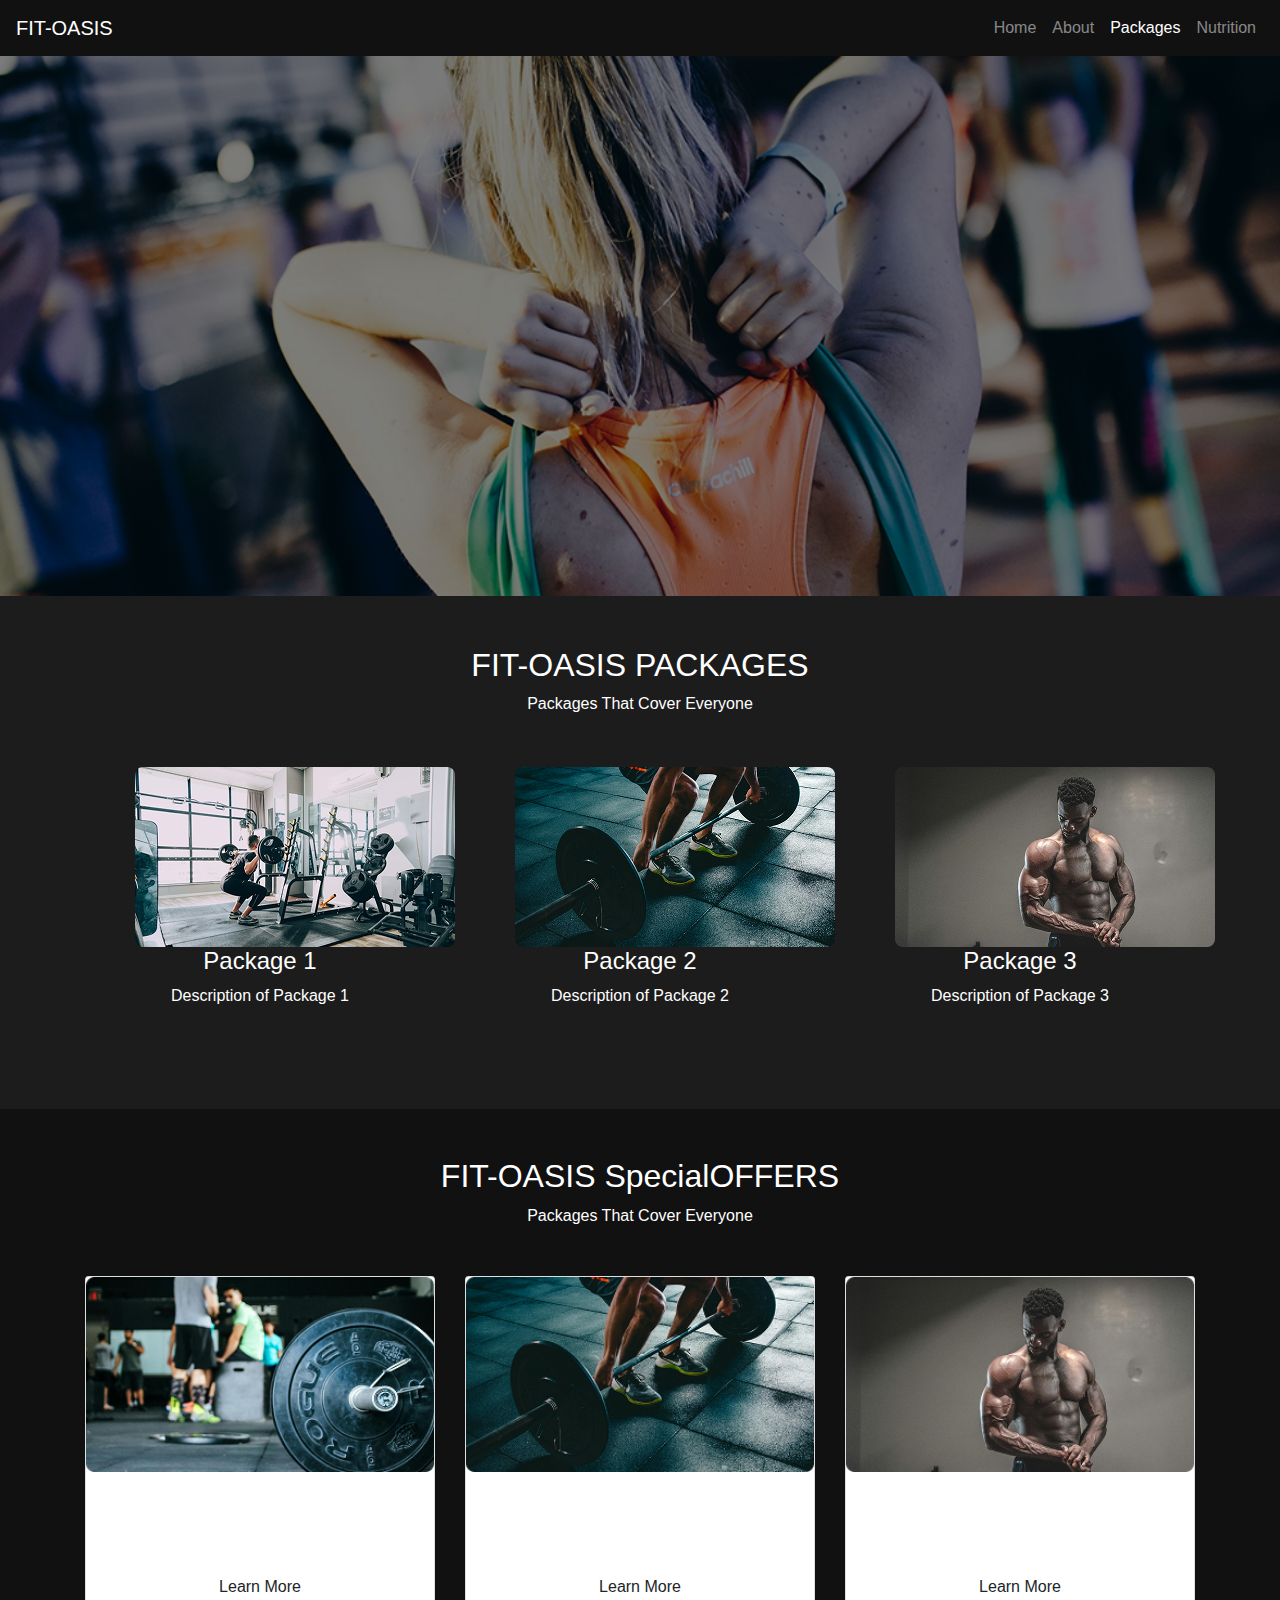
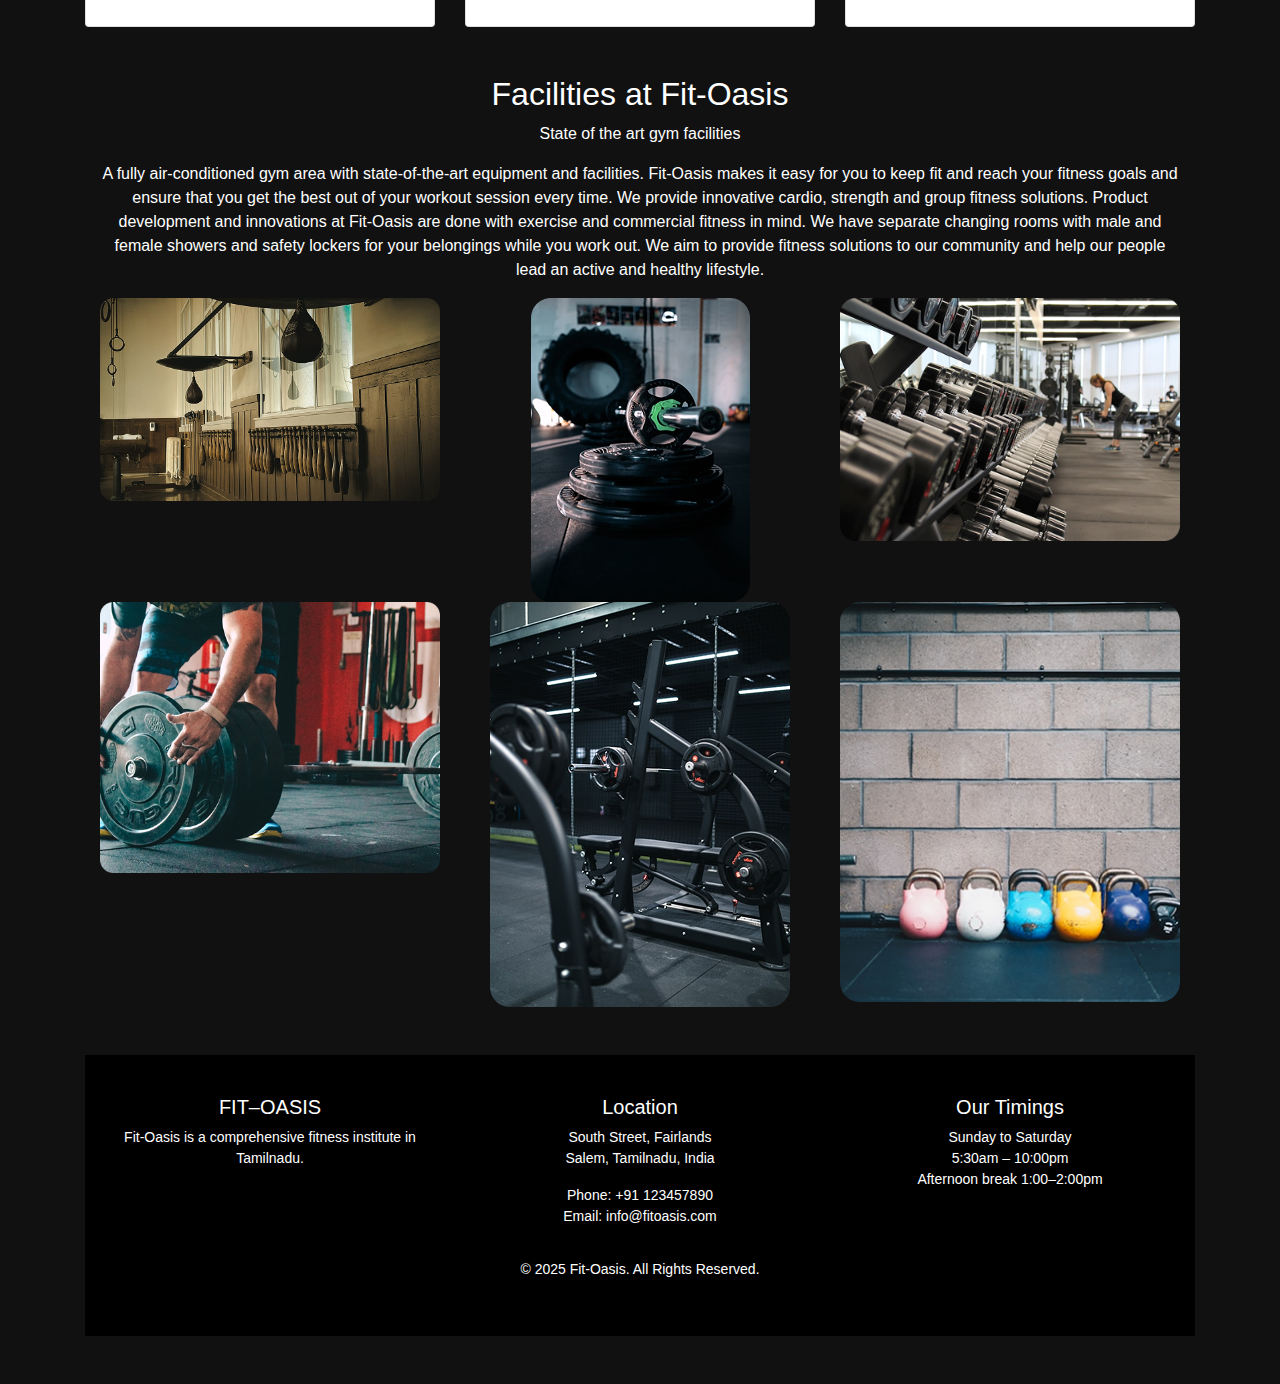
<file: packages.html>
<!DOCTYPE html>
<html lang="en">

<head>
    <meta charset="UTF-8">
    <meta name="viewport" content="width=device-width, initial-scale=1.0">
    <title>FIT-OASIS</title>
    <!-- Bootstrap CSS -->
    <link href="https://stackpath.bootstrapcdn.com/bootstrap/4.5.2/css/bootstrap.min.css" rel="stylesheet">
    <style>
        body {
            background-color: #111;
            color: #fff;
        }

        navbar {
            background-color: #000;
        }

        .hero-section {
            background: linear-gradient(rgba(0,0,0,0.5), rgba(0,0,0,0.5)), url("Fitness\ Website/hero packages image.png") no-repeat center center;
            background-size: cover;
            /* opacity: 1; */
            height: 60vh;
            /* display: flex; */
            transition: opacity 0.5s ease;
            /* Smooth transition */
            opacity: 1;
            color: white;
            /* Default opacity */

            /* justify-content: center;
            align-items: center; */
            /* color: white; */
            /* text-align: center; */
        }

        .hero-section h1 {
            font-size: 3rem;
            font-weight: bold;
        }

        .btn-custom {
            background-color: #ff7f50;
            color: white;
            padding: 10px 20px;
            border: none;
            font-size: 1rem;
            cursor: pointer;
        }

        .packages-section {
            background-color: #1c1c1c;
            color: white;
            padding: 50px 0;
        }

        .package-card {
            background-color: bg-black;
            color: white;
            margin: 15px;
            padding: 20px;
            border-radius: 10px;
        }

        footer {
            background: #000;
            padding: 40px 0;
            font-size: 14px;
            color: white;
        }
    </style>
</head>

<body>
    <!-- Navigation Bar -->
    <nav class="navbar navbar-expand-lg navbar-dark">
        <a class="navbar-brand" href="#">FIT-OASIS</a>
        <button class="navbar-toggler" type="button" data-toggle="collapse" data-target="#navbarNav"
            aria-controls="navbarNav" aria-expanded="false" aria-label="Toggle navigation">
            <span class="navbar-toggler-icon"></span>
        </button>
        <div class="collapse navbar-collapse" id="navbarNav">
            <ul class="navbar-nav ml-auto">
                <li class="nav-item ">
                    <a class="nav-link" href="homepage.html">Home</a>
                </li>
                <li class="nav-item">
                    <a class="nav-link" href="about.html">About</a>
                </li>
                <li class="nav-item">
                    <a class="nav-link active" href="packages.html">Packages</a>
                </li>
                <li class="nav-item">
                    <a class="nav-link" href="nutrition.html">Nutrition</a>
                </li>
            </ul>
        </div>
    </nav>

    <!-- Hero Section -->
    <div class="hero-section" style="opacity: 1;">
        <!-- <div>
            <h1>JOIN OUR COMMUNITY AND UNLOCK EXCLUSIVE BENEFITS</h1>
            <div class="mt-4">
                <button class="btn-custom">Packages for All</button>
                <button class="btn-custom">Special Membership</button>
            </div>
        </div> -->
    </div>

    <!-- FIT-OASIS Packages Section -->
    <div class="packages-section">
        <div class="container text-center">
            <h2>FIT-OASIS PACKAGES</h2>
            <p>Packages That Cover Everyone</p>
            <div class="row">
                <div class="col-md-4">
                    <div class="package-card">

                        <div class="col-md-4"><img src="Fitness Website/platinum image.png" alt=""></div>
                        <h4>Package 1</h4>
                        <p>Description of Package 1</p>
                    </div>
                </div>
                <div class="col-md-4">
                    <div class="package-card">

                        <div class="col-md-4"><img src="Fitness Website/per visit image.png" alt=""></div>
                        <h4>Package 2</h4>
                        <p>Description of Package 2</p>
                    </div>
                </div>
                <div class="col-md-4">
                    <div class="package-card">

                        <div class="col-md-4"><img src="Fitness Website/pupil image.png" alt=""></div>
                        <h4>Package 3</h4>
                        <p>Description of Package 3</p>
                    </div>
                </div>
            </div>
        </div>
    </div>


    <div class="container py-5">
        <h2 class="text-center section-title">FIT-OASIS SpecialOFFERS</h2>
        <p class="text-center mb-5">Packages That Cover Everyone</p>

        <!-- Package Cards Row -->
        <div class="row g-4">
            <!-- Fit-Oasis PT -->
            <div class="col-md-4">
                <div class="card">
                    <img src="Fitness Website/pt image.png" class="card-img" alt="Fit-Oasis PT">
                    <div class="card-body text-center">
                        <h5 class="card-title">Fit-Oasis PT</h5>
                        <p class="pricing">₹10,000/month</p>
                        <a href="#" class="btn">Learn More</a>
                    </div>
                </div>
            </div>
            <!-- Fit-Oasis Pupil -->
            <div class="col-md-4">
                <div class="card">
                    <img src="Fitness Website/per visit image.png" class="card-img" alt="Fit-Oasis Pupil">
                    <div class="card-body text-center">
                        <h5 class="card-title">Fit-Oasis Pupil</h5>
                        <p class="pricing">₹3,500/month</p>
                        <a href="#" class="btn">Learn More</a>
                    </div>
                </div>
            </div>
            <!-- Charge Per Visit -->
            <div class="col-md-4">
                <div class="card">
                    <img src="Fitness Website/pupil image.png" class="card-img" alt="Charge Per Visit">
                    <div class="card-body text-center">
                        <h5 class="card-title">Charge Per Visit</h5>
                        <p class="pricing">₹250/visit</p>
                        <a href="#" class="btn">Learn More</a>
                    </div>
                </div>
            </div>
        </div>

        <section class="py-5 text-center">
            <div class="container">
                <h2 class="section-title mb-2">Facilities at Fit-Oasis</h2>
                <p class="subheading">State of the art gym facilities</p>
                <p class="description">
                    A fully air-conditioned gym area with state-of-the-art equipment and facilities. Fit-Oasis makes it
                    easy for you to keep fit and reach your fitness goals and ensure that you get the best out of your
                    workout session every time. We provide innovative cardio, strength and group fitness solutions.
                    Product development and innovations at Fit-Oasis are done with exercise and commercial fitness in
                    mind. We have separate changing rooms with male and female showers and safety lockers for your
                    belongings while you work out. We aim to provide fitness solutions to our community and help our
                    people lead an active and healthy lifestyle.
                </p>

                <div class="row image-grid g-4">
                    <div class="col-md-4">
                        <img src="Fitness Website/facilities image 1.png" alt="Changing Room" class="img-fluid">
                    </div>
                    <div class="col-md-4">
                        <img src="Fitness Website/facilities image 2.png" alt="Weights and Equipment" class="img-fluid">
                    </div>
                    <div class="col-md-4">
                        <img src="Fitness Website/facilities image 3.png" alt="Gym Area" class="img-fluid">
                    </div>
                    <div class="col-md-4">
                        <img src="Fitness Website/facilities image 4.png" alt="Changing Room" class="img-fluid">
                    </div>
                    <div class="col-md-4">
                        <img src="Fitness Website/facilities image 5.png" alt="Weights and Equipment" class="img-fluid">
                    </div>
                    <div class="col-md-4">
                        <img src="Fitness Website/facilities image 6.png" alt="Gym Area" class="img-fluid">
                    </div>
                </div>
            </div>
        </section>
        <!-- Footer -->

        <footer>
            <div class="container text-center text-md-start">
                <div class="row">
                    <div class="col-md-4">
                        <h5>FIT–OASIS</h5>
                        <p>Fit-Oasis is a comprehensive fitness institute in Tamilnadu.</p>
                    </div>
                    <div class="col-md-4">
                        <h5>Location</h5>
                        <p>South Street, Fairlands<br>Salem, Tamilnadu, India</p>
                        <p>Phone: +91 123457890<br>Email: info@fitoasis.com</p>
                    </div>
                    <div class="col-md-4">
                        <h5>Our Timings</h5>
                        <p>Sunday to Saturday<br>5:30am – 10:00pm<br>Afternoon break 1:00–2:00pm</p>
                    </div>
                </div>
                <div class="mt-3">
                    <a href="#"><i class="fab fa-facebook"></i></a>
                    <a href="#"><i class="fab fa-instagram"></i></a>
                    <a href="#"><i class="fab fa-twitter"></i></a>
                    <a href="#"><i class="fab fa-youtube"></i></a>
                    <a href="#"><i class="fab fa-linkedin"></i></a>
                </div>
                <p class="mt-3">© 2025 Fit-Oasis. All Rights Reserved.</p>
            </div>
        </footer>
        <script src="https://cdn.jsdelivr.net/npm/bootstrap@5.3.0/dist/js/bootstrap.bundle.min.js"></script>
</body>

</html>
</file>
